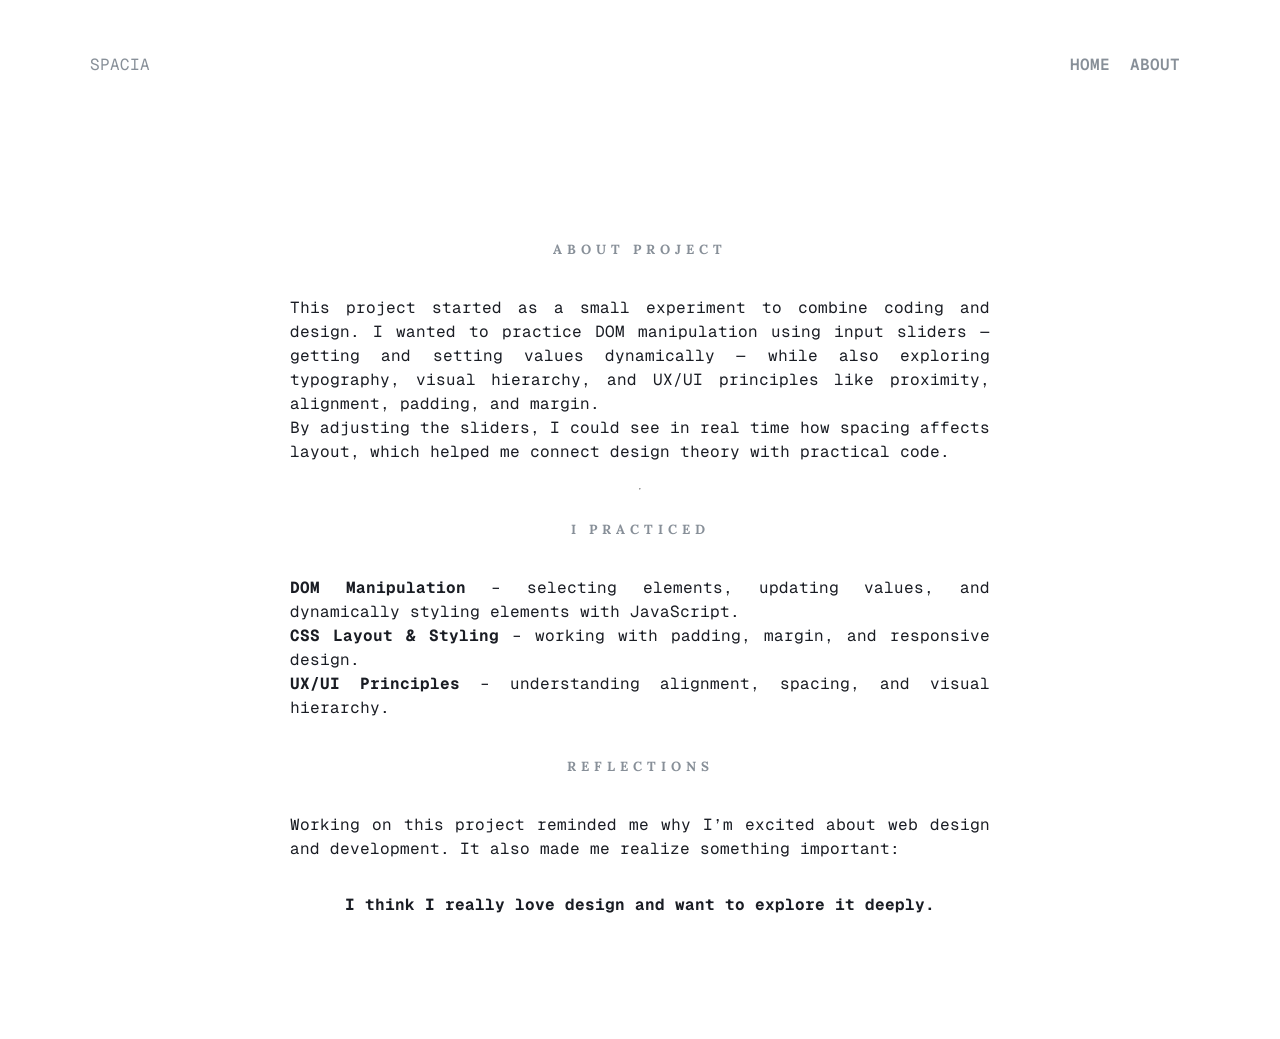
<file: about.html>
<!DOCTYPE html>
<html lang="en">
  <head>
    <meta charset="UTF-8" />
    <meta name="viewport" content="width=device-width, initial-scale=1.0" />
    <title>About</title>
    <link rel="preconnect" href="https://fonts.googleapis.com" />
    <link rel="preconnect" href="https://fonts.gstatic.com" crossorigin />
    <link
      href="https://fonts.googleapis.com/css2?family=Geist+Mono:wght@100..900&display=swap"
      rel="stylesheet"
    />
    <link rel="preconnect" href="https://fonts.googleapis.com" />
    <link rel="preconnect" href="https://fonts.gstatic.com" crossorigin />
    <link
      href="https://fonts.googleapis.com/css2?family=Lora:ital,wght@0,400..700;1,400..700&display=swap"
      rel="stylesheet"
    />
    <link rel="preconnect" href="https://fonts.googleapis.com" />
    <link rel="preconnect" href="https://fonts.gstatic.com" crossorigin />
    <link
      href="https://fonts.googleapis.com/css2?family=Geist:wght@100..900&display=swap"
      rel="stylesheet"
    />
    <link rel="stylesheet" href="styles.css" />
  </head>
  <body>
    <nav class="navbar">
      <div class="container">
        <div class="logo"><a href="index.html">SPACIA</a></div>

        <div class="main-menu">
          <ul>
            <li><a class="btn btn-light" href="./index.html">HOME</a></li>
            <li><a href="about.html">ABOUT</a></li>
          </ul>
        </div>
      </div>
    </nav>

    <main class="about-container">
      <!-- <h1>ABOUT</h1> -->
      <h5>ABOUT PROJECT</h5>
      <p>
        This project started as a small experiment to combine coding and design.
        I wanted to practice DOM manipulation using input sliders — getting and
        setting values dynamically — while also exploring typography, visual
        hierarchy, and UX/UI principles like proximity, alignment, padding, and
        margin.<br />
        By adjusting the sliders, I could see in real time how spacing affects
        layout, which helped me connect design theory with practical code.
      </p>
      <hr />
      <h5>I PRACTICED</h5>
      <p>
        <strong>DOM Manipulation</strong> – selecting elements, updating values,
        and dynamically styling elements with JavaScript.<br />

        <strong> CSS Layout & Styling </strong>– working with padding, margin,
        and responsive design.<br />

        <strong> UX/UI Principles </strong>– understanding alignment, spacing,
        and visual hierarchy.
      </p>

      <h5>REFLECTIONS</h5>
      <p>
        Working on this project reminded me why I’m excited about web design and
        development. It also made me realize something important:
      </p>
      <p>
        <strong
          >I think I really love design and want to explore it deeply.</strong
        >
      </p>
    </main>
  </body>
</html>
</file>
<file: styles.css>
.about-container {
  height: 100vh;
  margin: 0 auto;
  display: flex;
  justify-content: center;
  align-items: center;
  flex-direction: column;
  max-width: 700px; /* keeps text readable */
  padding: 5px;
  text-align: center;
}

a {
  text-decoration: none;
  color: #32404f95;
}

ul {
  list-style: none;
}

.logo ul {
  color: #32404f;
  cursor: url("./images/record-button-removebg-preview.png"), auto;
}
/* Navbar */
.navbar {
  padding: 20px;
  font-family: "Geist Mono", monospace;
  font-weight: 400;
}

.navbar .container {
  display: flex;
  justify-content: space-between;
  align-items: center;
}

.navbar .main-menu ul {
  display: flex;
}

.navbar ul li a {
  padding: 10px;
  display: block;
  font-weight: 600;
  transition: 0.5s;
}

.navbar ul li a:hover {
  color: #1a1d24;
  cursor: url("./images/record-button-removebg-preview.png"), auto;
}
.container {
  max-width: 1100px;
  margin: 0 auto;
  padding: 0 15px;
}

/* h1 {
  font-family: "Lora", serif;

  font-weight: 700;

  color: #1a1d24;
  text-align: center;
} */

h5 {
  color: #32404f95;
  letter-spacing: 5px;
  /* opacity: 0.9; */
  font-family: "Lora", serif;
}
p {
  /* text-align: center; */
  font-family: "Geist Mono", monospace;
  line-height: 150%;
  font-weight: 400;
  color: #1a1d24;
  /* opacity: 0.9; */
  /* color: #32404f; */
  text-align: justify;
}

.practiced {
  list-style-type: circle;
}

ul,
li {
  text-align: justify;
}

@media (max-width: 600px) {
  .about-container {
    align-items: center; /* pushes text to top */
    padding-top: 30px; /* add breathing space */
    height: auto; /* remove 100vh so it grows naturally */
    text-align: left;
    width: 90%;
  }

  /* .about-container ul {
    letter-spacing: normal;
    text-align: left;
    line-height: 160%;
    margin-bottom: 1em;
    font-weight: 400;
    color: #1a1d24;
    opacity: 0.8;
  } */

  .about-container p {
    letter-spacing: normal;
    text-align: left;
    line-height: 160%;
    margin-bottom: 1em;
    font-weight: 400;
    color: #1a1d24;
    opacity: 0.8;
  }
}
</file>
